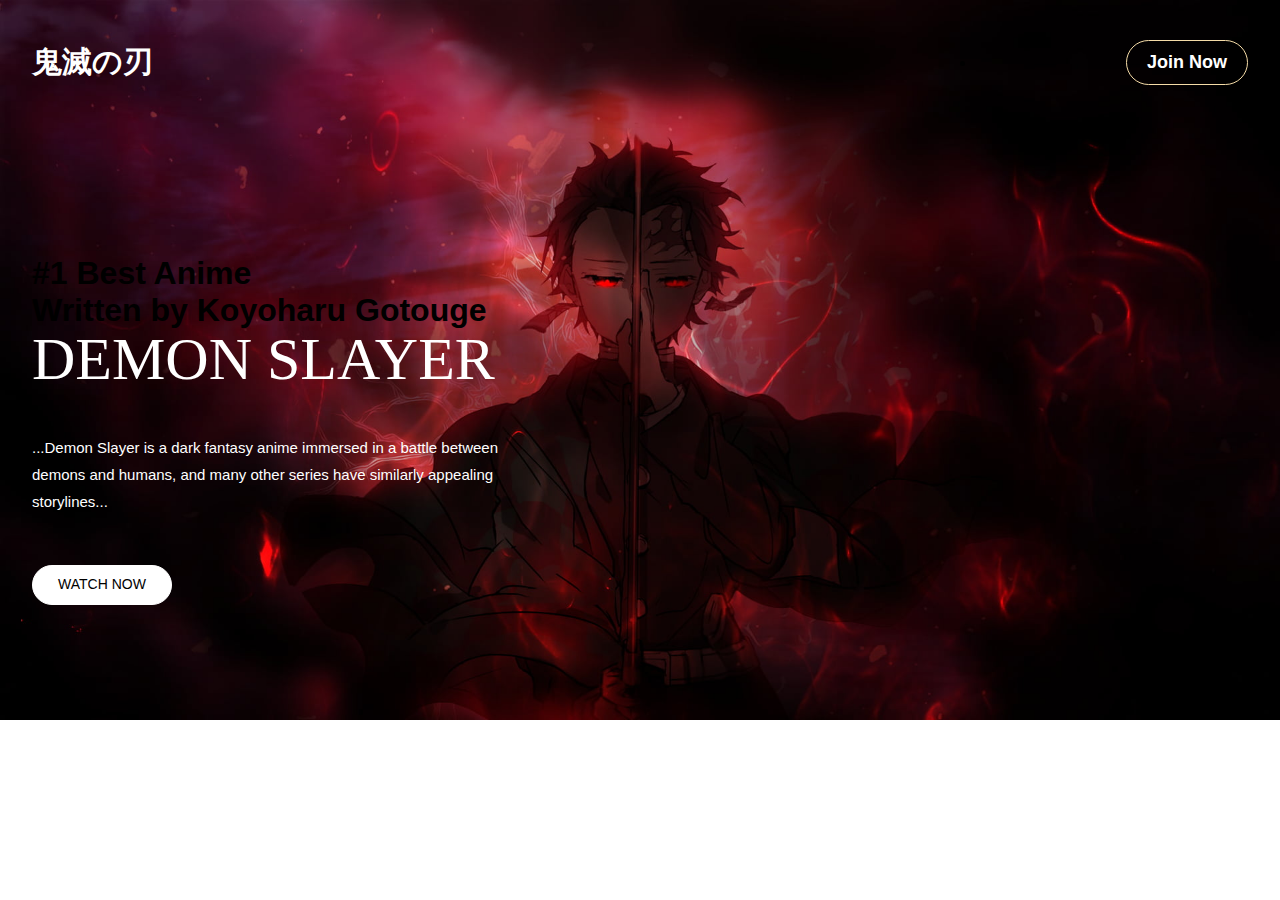
<file: Anime Website/index.html>
<!DOCTYPE html>
<html lang="en">
<head>
    <link rel="stylesheet" href="style.css">
    <link rel="stylesheet" href="loginform.html">
    <meta charset="UTF-8">
    <meta name="viewport" content="width=\, initial-scale=1.0">
    <title>Demon Slayer</title>
</head>
<body>
    <section class="hero">
        <div class="main-width">
            <header>
                <div class="logo">
                    <h2><a href="#">鬼滅の刃</a></h2>
                </div>
                <nav>
                    <ul>

                        <li class="btn"><a href="/loginform.html">Join Now</a></li>
                    </ul>
                </nav>
            </header>

            <div class="content">
                <div class="main-text">
                    <h1>#1 Best Anime <br>Written by Koyoharu Gotouge</h1>
                    <h6>DEMON SLAYER</h6>
                    <p>...Demon Slayer is a dark fantasy anime immersed in a battle between demons and humans, and many other series have similarly appealing storylines... </p>
                    <a href="#">WATCH NOW </a>
                </div>
            </div>
        </div>
    </section>
    
</body>
</html>
</file>
<file: Anime Website/style.css>
*{
    margin: 0;
    padding: 0;
    box-sizing: border-box;
    font-family: 'Poppins' , sans-serif;
}
body{
    overflow-x: hidden;
}
.main-width{
    width: 1400px;
    max-width: 95%;
    margin: 0 auto;
}
.hero{
    height: 100%;
    width: 100%;
    min-height: 100vh;
    background-image: url(Tanjiro1.png.jpg);
    background-size: 100%;
    background-repeat: no-repeat;
}
.hero header .logo h2 a{
    display: block;
    font-size: 30px;
    font-weight: 600;
    text-decoration: none;
    color: white;
    font-family: 'Noto Serif JP' , serif;
}
.hero header{
    display: flex;
    align-items: center;
    justify-content: space-between;
    padding: 40px 0 30px;
}
nav ul li a{
    list-style: none;
    display: inline-block;
}
nav ul li a{
    text-decoration: none;
    color: white;
    margin-left: 80px;
    font-size: 20px;
    font-weight: 600;
    border-bottom: 2px solid transparent;
    transition: .4s;
}
nav ul li:not(:last-child) a:hover,
nav ul li:not(:last-child) a:focus{
    border-bottom: 2px solid white;
}
nav ul li.active a{
    border-bottom: 2px solid white;
    text-decoration: none;
}
nav ul li.btn a{
    background: transparent;
    color: white;
    border: 1px solid #f5dca8;
    padding: 9px 20px;
    border-radius: 80px;
    line-height: 1.4;
    font-size: 18px;
    font-weight: 600;
    margin-left: 150px;
}
nav ul li.btn:hover a{
    border: 1px solid white;
    color: black;
    background: white;
    transition: .4s;
}
.content{
    padding-top: 140px;
}
.content .main-text{
    position: relative;
    z-index: 2;
    margin-bottom: 50px;
}
.content .main-text h6{
    font-size: 14px;
    font-weight: 400;
    color: white;
    margin-bottom: 40px;
}
.content .main-text h6{
    font-size: 60px;
    line-height: 1;
    color: white;
    margin: 0px 0px 45px;

    font-family: 'Permanent Marker' , cursive;
}
.content .main-text p{
    max-width: 100%;
    width: 480px;
    color: white;
    line-height: 1.8;
    font-size: 15px;
    margin-bottom: 50px;
}
.content .main-text a{
    display: inline-block;
    text-decoration: none;
    color: black;
    background: white;
    border: 1px solid white;
    padding: 9px 25px;
    line-height: 1.4;
    border-radius: 30px;
    font-size: 14px;
    font-weight: 500;
}
.content .main-text a:hover{
    transform: scale(1.2);
    border: 1px solid #f5dca8;
    background: transparent;
    color: white;
    transition: .4s;
}
/* LOGIN PAGE ---------------------------------------*/
</file>
